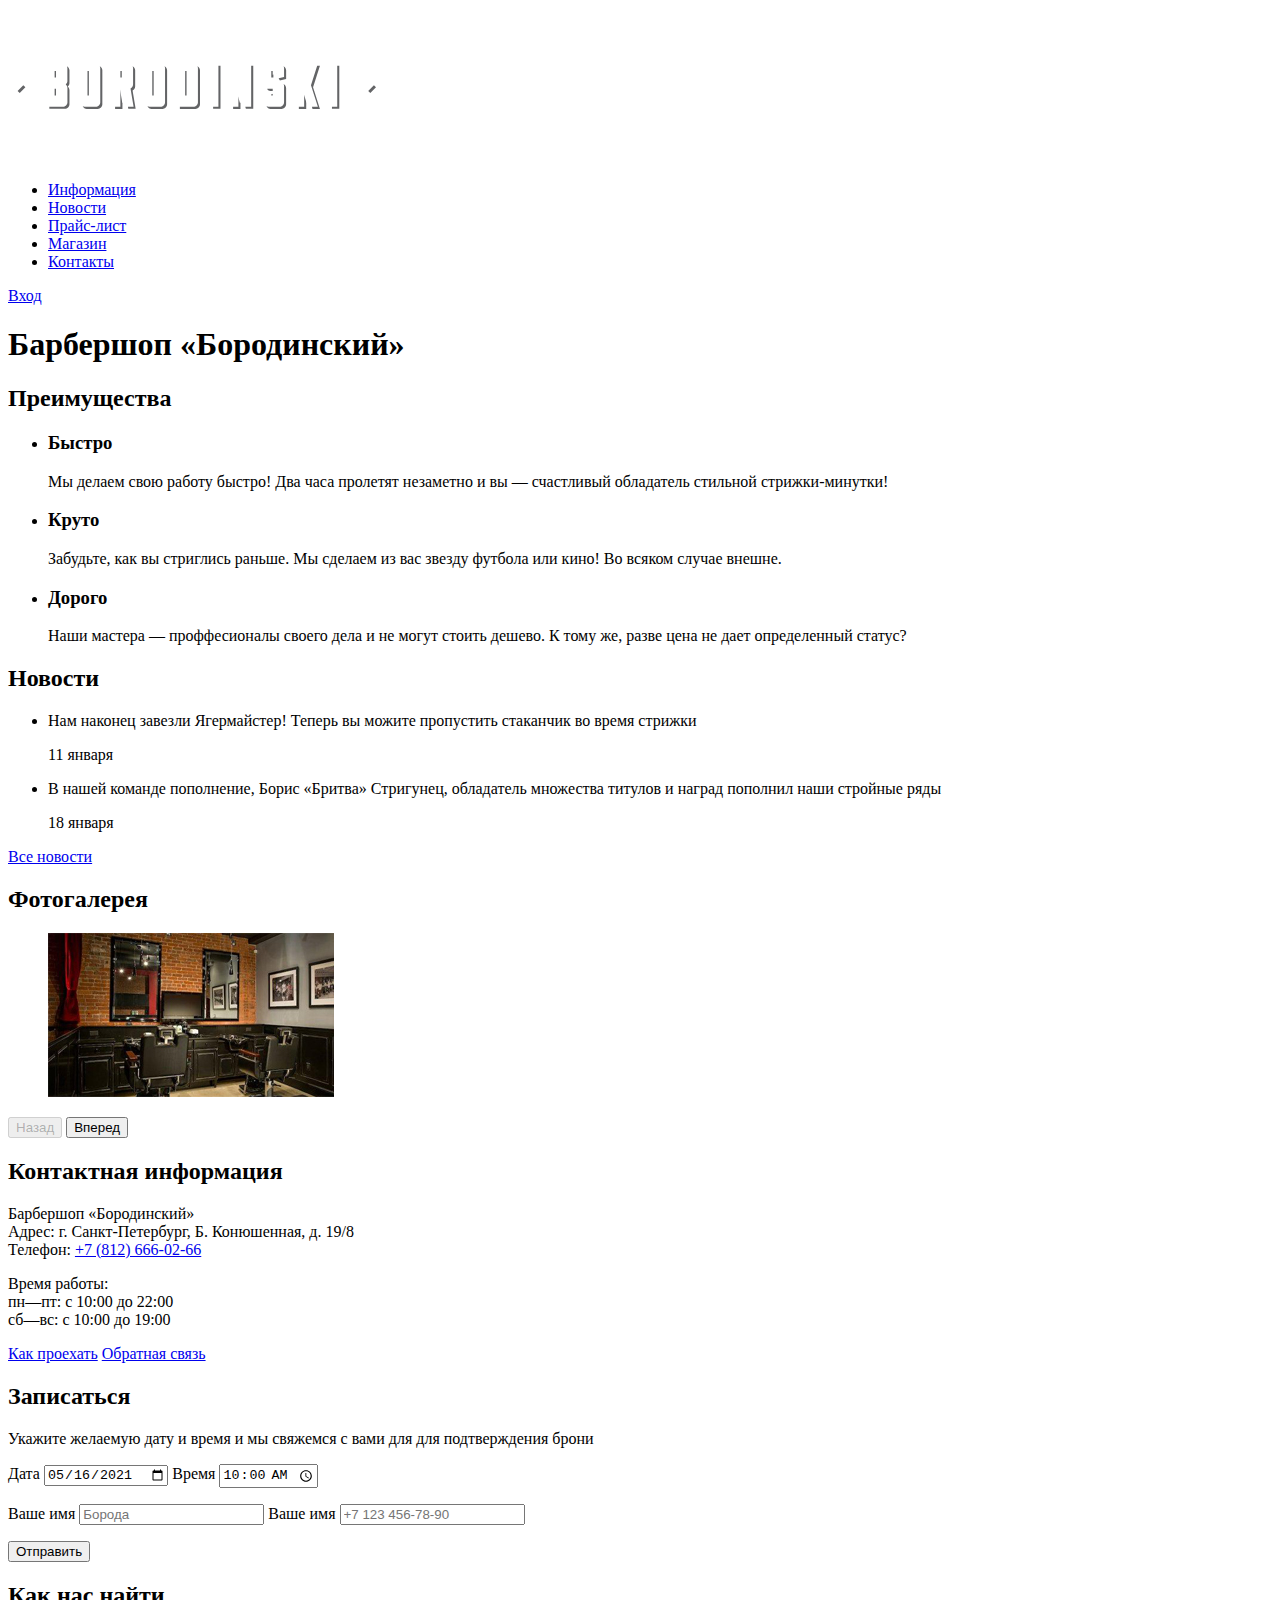
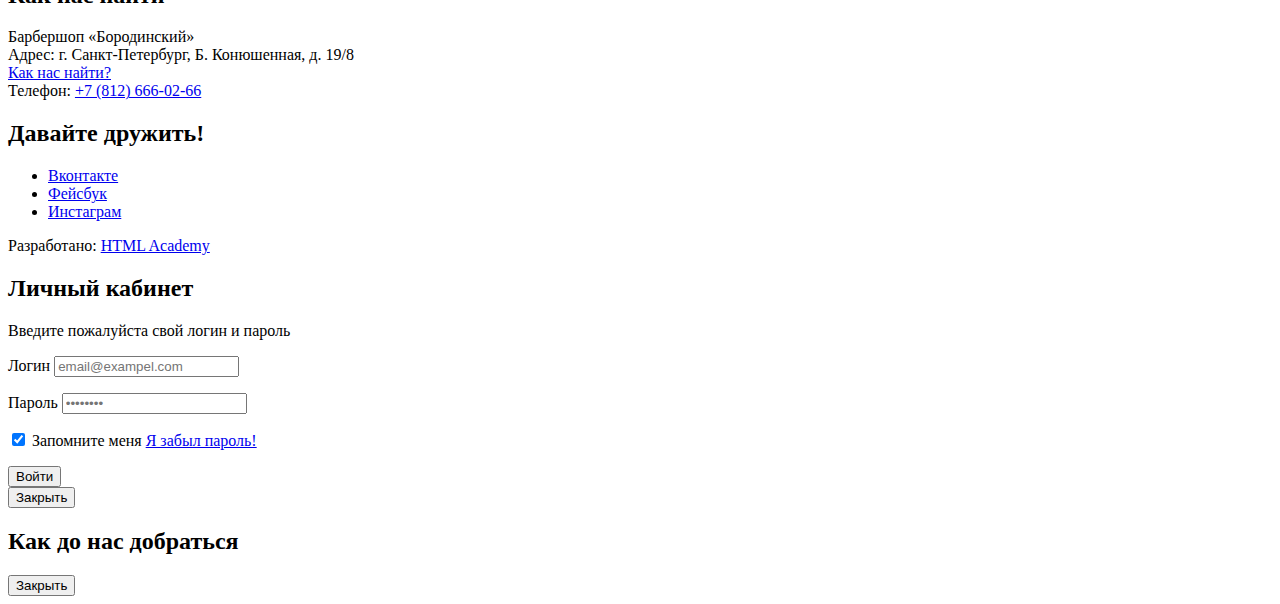
<file: index.html>
<!DOCTYPE html>

<html class="page" lang="ru">

<head>
  <meta charset="UTF-8">
  <meta name="viewport" content="width=device-width, initial-scale=1.0">
  <title>Барбершоп «Бородинский»</title>
  <!-- <link rel="stylesheet" href="https://fonts.googleapis.com/css2?family=PT+Sans+Narrow:wght@400;700&display=swap"> -->
  <!-- <link rel="stylesheet" href="css/normalize.css"> -->
  <!-- <link rel="stylesheet" href="css/style.css"> -->
</head>

<body class="page-body">

<header class="main-header">

  <nav class="main-navigation">
    <a class="main-header-logo">
      <img src="img/logo-index.svg" width="368" height="153" alt="Логотип барбешопа «Бородинский»">
    </a>
    <div class="main-navigation-wrapper">
      <div class="container">
        <ul class="site-navigation">
          <li><a href="blank.html">Информация</a></li>
          <li><a href="blank.html">Новости</a></li>
          <li><a href="price.html">Прайс-лист</a></li>
          <li><a href="catalog.html">Магазин</a></li>
          <li><a href="blank.html">Контакты</a></li>
        </ul>
        <div class="user-navigation">
          <a class="login-link" href="blank.html">Вход</a>
        </div>
      </div>
    </div>
  </nav>

</header>

<main class="container">

  <h1>Барбершоп «Бородинский»</h1>

  <section class="features">
    <h2>Преимущества</h2>
    <ul class="feature-list">
      <li class="feature-item">
        <h3>Быстро</h3>
        <p>Мы делаем свою работу быстро! Два часа пролетят незаметно и вы — счастливый обладатель стильной стрижки-минутки!</p>
      </li>
      <li class="feature-item">
        <h3>Круто</h3>
        <p>Забудьте, как вы стриглись раньше. Мы сделаем из вас звезду футбола или кино! Во всяком случае внешне.</p>
      </li>
      <li class="feature-item">
        <h3>Дорого</h3>
        <p>Наши мастера — проффесионалы своего дела и не могут стоить дешево. К тому же, разве цена не дает определенный статус?</p>
      </li>
    </ul>
  </section>

  <div class="index-columns">

    <section class="new">
      <h2>Новости</h2>
      <ul class="news-list">
        <li class="news-item">
          <p>Нам наконец завезли Ягермайстер! Теперь вы можите пропустить стаканчик во время стрижки</p>
          <time datetime="2021-01-11">11 января</time>
        </li>
        <li class="news-item">
          <p>В нашей команде пополнение, Борис «Бритва» Стригунец, обладатель множества титулов и наград пополнил наши стройные ряды</p>
          <time datetime="2021-01-18">18 января</time>
        </li>
      </ul>
      <a class="button" href="blank.html">Все новости</a>
    </section>
    <section class="gallery">
      <h2>Фотогалерея</h2>
      <figure class="gallery-content">
        <a href="#">
          <img src="img/studio.jpg" width="286" height="164" alt="Интерьер">
        </a>
      </figure>
      <button class="button gallery-button gallery-button-back" type="button" disabled>Назад</button>
      <button class="button gallery-button gallery-button-next" type="button">Вперед</button>
    </section>

  </div>

  <section class="contacts">
    <h2>Контактная информация</h2>
    <p>
      Барбершоп «Бородинский»<br>
      Адрес: г. Санкт-Петербург, Б. Конюшенная, д. 19/8<br>
      Телефон: <a class="contacts-phone" href="tel:+78126660266">+7 (812) 666-02-66</a>
    </p>
    <p>
      Время работы:<br>
      пн—пт: с 10:00 до 22:00<br>
      сб—вс: с 10:00 до 19:00
    </p>
    <a class="button" href="blank.html">Как проехать</a>
    <a class="button" href="blank.html">Обратная связь</a>
  </section>

  <section class="appointment">
    <h2>Записаться</h2>
    <p class="appointment-info">Укажите желаемую дату и время и мы свяжемся с вами для для подтверждения брони</p>
    <form action="https://echo.htmlacademy.ru" method="post">
      <p>
        <label>
          Дата
          <input type="date" name="date" value="2021-05-16">
        </label>
        <label>
          Время
          <input type="time" name="time" value="10:00">
        </label>
      </p>
      <p>
        <label>
          Ваше имя
          <input type="text" name="username" placeholder="Борода">
        </label>
        <label>
          Ваше имя
          <input type="tel" name="phone" placeholder="+7 123 456-78-90">
        </label>
      </p>
      <button type="submit">Отправить</button>
    </form>
  </section>

</main>

<footer class="page-footer main-footer">

  <section class="footer-contacts">
    <h2>Как нас найти</h2>
    <p>
      Барбершоп «Бородинский»<br>
      Адрес: г. Санкт-Петербург, Б. Конюшенная, д. 19/8<br>
      <a class="footer-address" href="blank.html">Как нас найти?</a><br>
      Телефон: <a class="footer-phone" href="tel:+78126660266">+7 (812) 666-02-66</a>
    </p>
  </section>

  <section class="footer-social">
    <h2>Давайте дружить!</h2>
    <ul>
      <li><a class="social-button" href="#">Вконтакте</a></li>
      <li><a class="social-button" href="#">Фейсбук</a></li>
      <li><a class="social-button" href="#">Инстаграм</a></li>
    </ul>
  </section>
  
  <p class="footer-copyright">
    Разработано:
    <a class="button" href="http://htmlacademy.ru">HTML Academy</a>
  </p>

</footer>

<section class="modal modal-login">
  <h2>Личный кабинет</h2>
  <p class="modal-description">Введите пожалуйста свой логин и пароль</p>
  <form action="https://echo.htmlacademy.ru" method="post">
    <p>
      <label for="login-login">Логин</label>
      <input id="login-login" type="email" name="login" placeholder="email@exampel.com">
    </p>
    <p>
      <label for="login-password">Пароль</label>
      <input id="login-password" type="password" name="password" placeholder="••••••••">
    </p>
    <p>
      <label>
        <input type="checkbox" name="remember" checked>
        Запомните меня
      </label>
      <a href="#">Я забыл пароль!</a>
    </p>
    <button type="submit">Войти</button>
  </form>
  <button class="modal-close" type="button">Закрыть</button>
</section>

<section class="modal modal-map">
  <h2>Как до нас добраться</h2>
  <!-- Здесь будет карта -->
  <button class="modal-close" type="button">Закрыть</button>
</section>

</body>

</html>
</file>
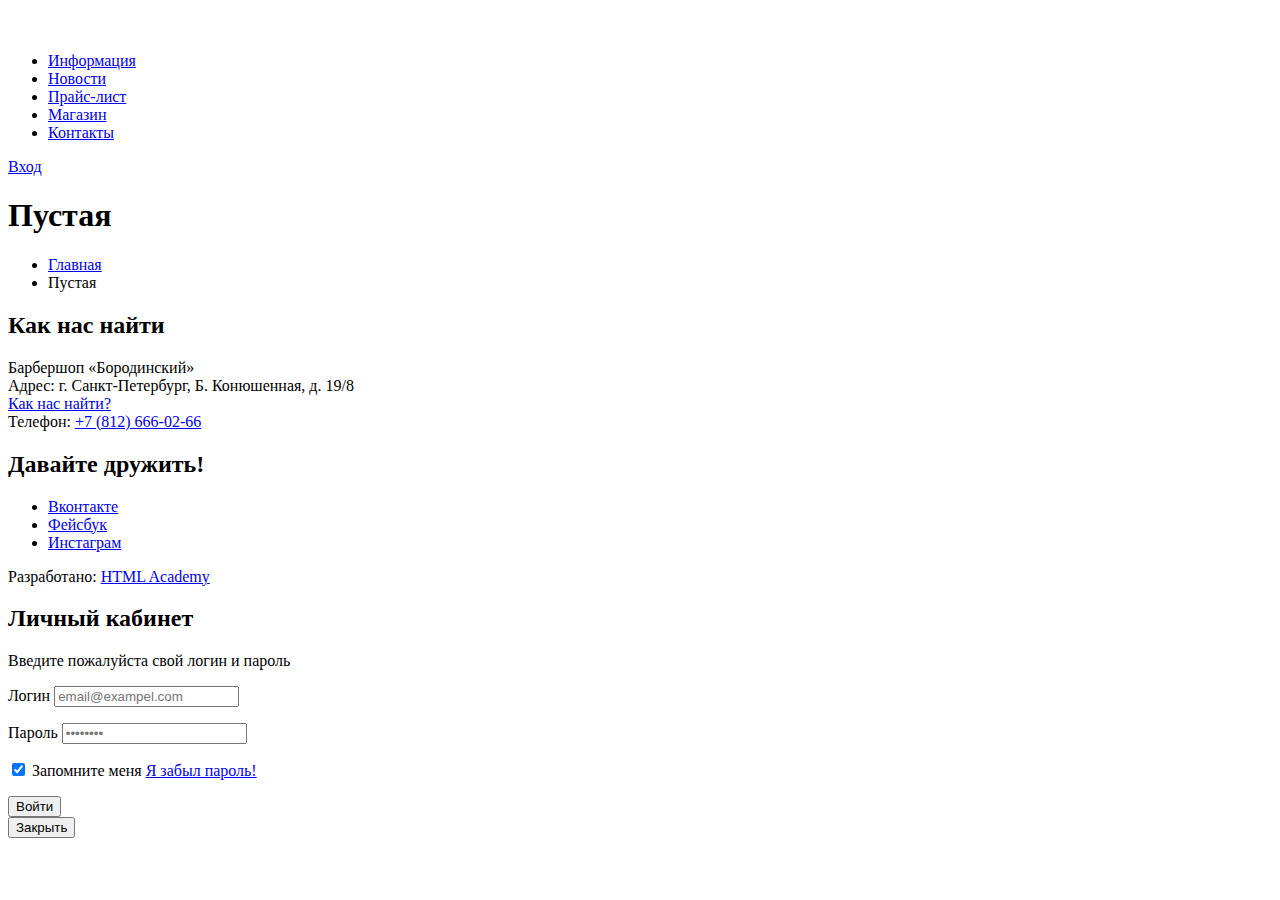
<file: blank.html>
<!DOCTYPE html>

<html class="page" lang="ru">

<head>
  <meta charset="UTF-8">
  <meta name="viewport" content="width=device-width, initial-scale=1.0">
  <title>Барбершоп «Бородинский»</title>
  <!-- <link rel="stylesheet" href="https://fonts.googleapis.com/css2?family=PT+Sans+Narrow:wght@400;700&display=swap"> -->
  <!-- <link rel="stylesheet" href="css/normalize.css"> -->
  <!-- <link rel="stylesheet" href="css/style.css"> -->
</head>

<body class="page-body">

<header class="main-header">

  <nav class="main-navigation">
    <a class="main-header-logo" href="index.html">
      <img src="img/logo.svg" width="111" height="24" alt="Логотип барбешопа «Бородинский»">
    </a>
    <div class="main-navigation-wrapper">
      <div class="container">
        <ul class="site-navigation">
          <li><a href="blank.html">Информация</a></li>
          <li><a href="blank.html">Новости</a></li>
          <li><a href="price.html">Прайс-лист</a></li>
          <li><a href="catalog.html">Магазин</a></li>
          <li><a href="blank.html">Контакты</a></li>
        </ul>
        <div class="user-navigation">
          <a class="login-link" href="blank.html">Вход</a>
        </div>
      </div>
    </div>
  </nav>

</header>

<main>

  <h1>Пустая</h1>

  <ul>
    <li><a href="index.html">Главная</a></li>
    <li>Пустая</li>
  </ul>

</main>

<footer class="page-footer main-footer">

  <section class="footer-contacts">
    <h2>Как нас найти</h2>
    <p>
      Барбершоп «Бородинский»<br>
      Адрес: г. Санкт-Петербург, Б. Конюшенная, д. 19/8<br>
      <a class="footer-address" href="blank.html">Как нас найти?</a><br>
      Телефон: <a class="footer-phone" href="tel:+78126660266">+7 (812) 666-02-66</a>
    </p>
  </section>

  <section class="footer-social">
    <h2>Давайте дружить!</h2>
    <ul>
      <li><a class="social-button" href="#">Вконтакте</a></li>
      <li><a class="social-button" href="#">Фейсбук</a></li>
      <li><a class="social-button" href="#">Инстаграм</a></li>
    </ul>
  </section>
  
  <p class="footer-copyright">
    Разработано:
    <a class="button" href="http://htmlacademy.ru">HTML Academy</a>
  </p>

</footer>

<section class="modal modal-login">
  <h2>Личный кабинет</h2>
  <p class="modal-description">Введите пожалуйста свой логин и пароль</p>
  <form action="https://echo.htmlacademy.ru" method="post">
    <p>
      <label for="login-login">Логин</label>
      <input id="login-login" type="email" name="login" placeholder="email@exampel.com">
    </p>
    <p>
      <label for="login-password">Пароль</label>
      <input id="login-password" type="password" name="password" placeholder="••••••••">
    </p>
    <p>
      <label>
        <input type="checkbox" name="remember" checked>
        Запомните меня
      </label>
      <a href="#">Я забыл пароль!</a>
    </p>
    <button type="submit">Войти</button>
  </form>
  <button class="modal-close" type="button">Закрыть</button>
</section>

</body>

</html>
</file>
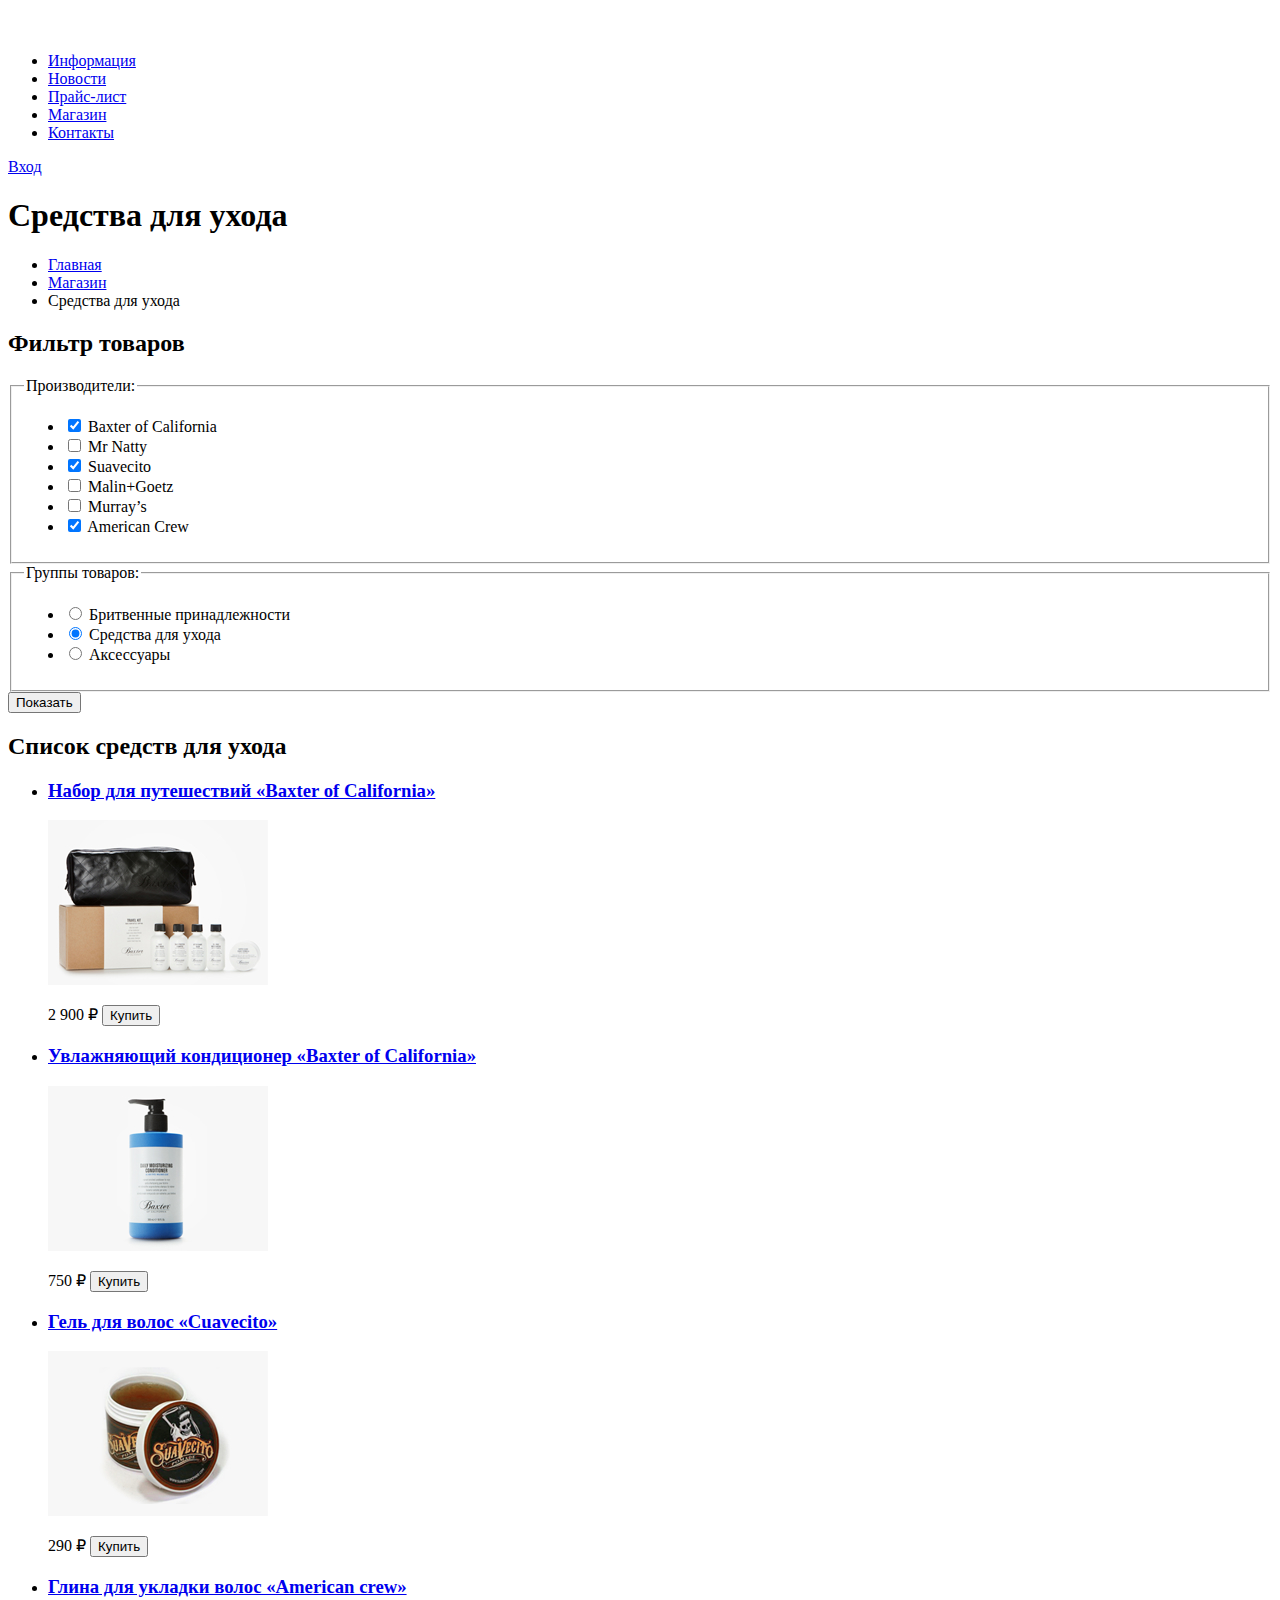
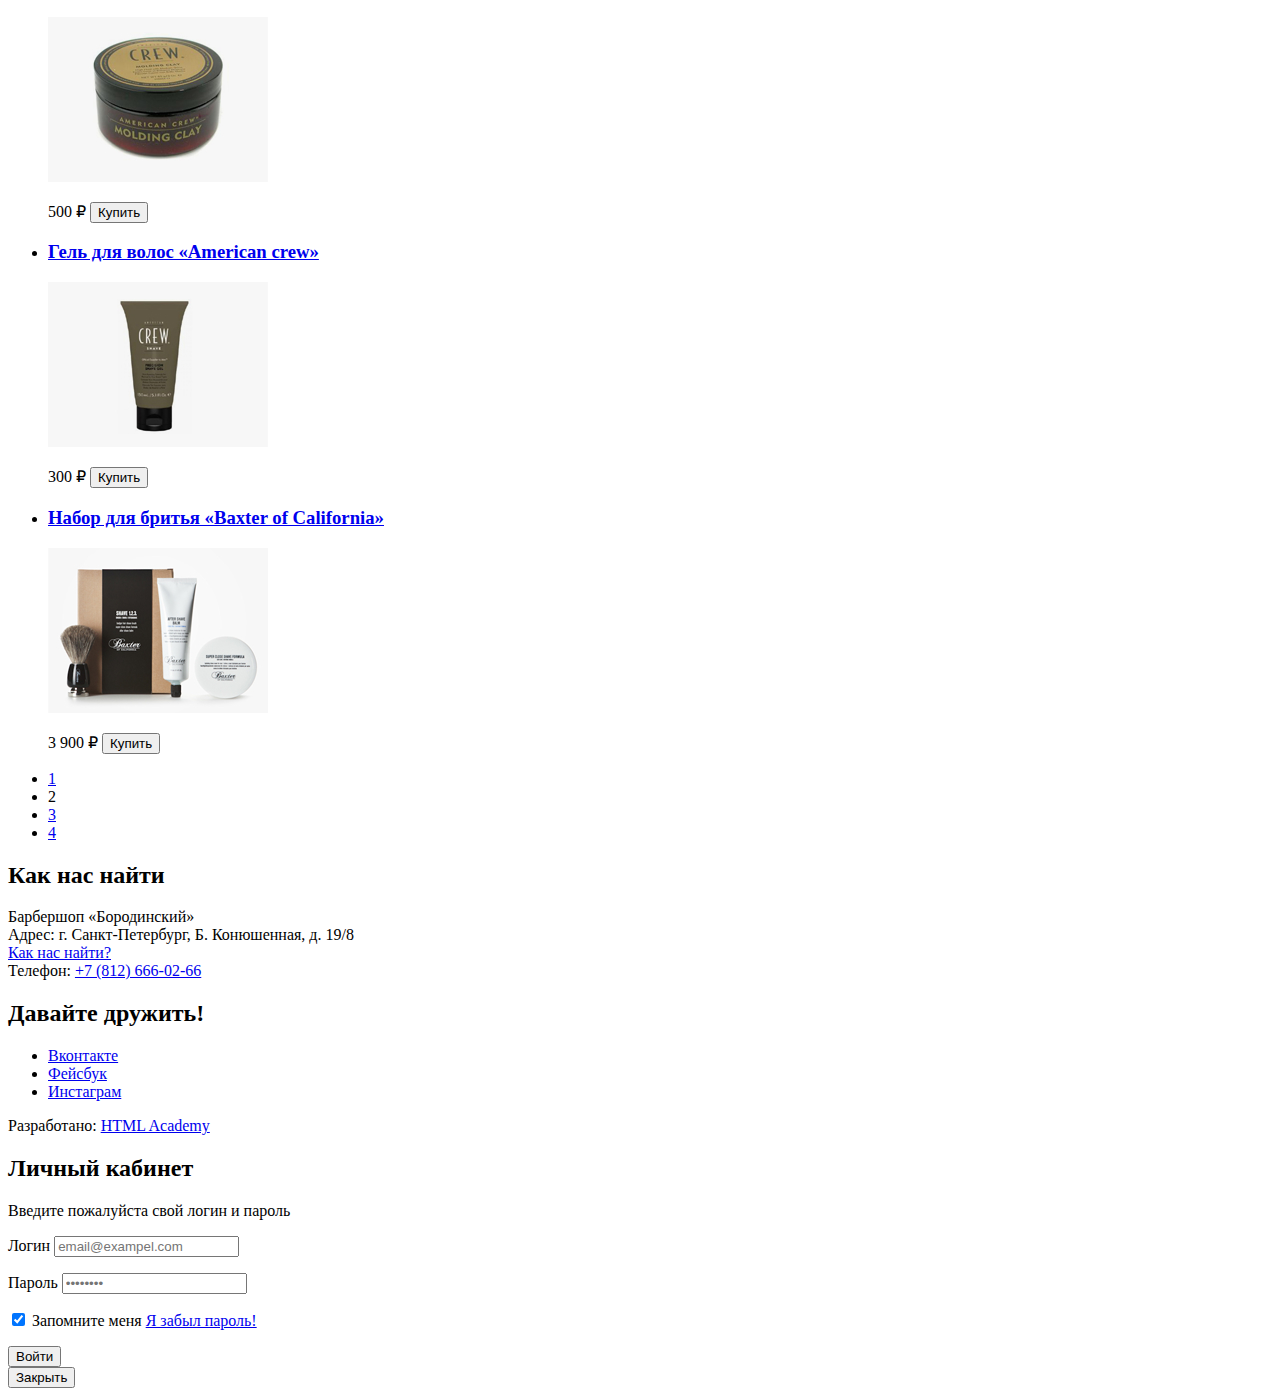
<file: catalog.html>
<!DOCTYPE html>

<html class="page" lang="ru">

<head>
  <meta charset="UTF-8">
  <meta name="viewport" content="width=device-width, initial-scale=1.0">
  <title>Барбершоп «Бородинский»</title>
  <!-- <link rel="stylesheet" href="https://fonts.googleapis.com/css2?family=PT+Sans+Narrow:wght@400;700&display=swap"> -->
  <!-- <link rel="stylesheet" href="css/normalize.css"> -->
  <!-- <link rel="stylesheet" href="css/style.css"> -->
</head>

<body class="page-body">

<header class="main-header">

  <nav class="main-navigation">
    <a class="main-header-logo" href="index.html">
      <img src="img/logo.svg" width="111" height="24" alt="Логотип барбешопа «Бородинский»">
    </a>
    <div class="main-navigation-wrapper">
      <div class="container">
        <ul class="site-navigation">
          <li><a href="blank.html">Информация</a></li>
          <li><a href="blank.html">Новости</a></li>
          <li><a href="price.html">Прайс-лист</a></li>
          <li><a href="catalog.html">Магазин</a></li>
          <li><a href="blank.html">Контакты</a></li>
        </ul>
        <div class="user-navigation">
          <a class="login-link" href="blank.html">Вход</a>
        </div>
      </div>
    </div>
  </nav>

</header>

<main>

  <h1>Средства для ухода</h1>

  <ul>
    <li><a href="index.html">Главная</a></li>
    <li><a href="catalog.html">Магазин</a></li>
    <li>Средства для ухода</li>
  </ul>

  <section>
    <h2>Фильтр товаров</h2>
    <form action="https://echo.htmlacademy.ru" method="get">
      <fieldset>
        <legend>Производители:</legend>
        <ul>
          <li>
            <input id="filter-baxter-of-california" type="checkbox" name="baxter-of-california" checked>
            <label for="filter-baxter-of-california">Baxter of California</label>
          </li>
          <li>
            <input id="filter-mr-natty" type="checkbox" name="mr-natty">
            <label for="filter-mr-natty">Mr Natty</label>
          </li>
          <li>
            <input id="filter-suavecito" type="checkbox" name="suavecito" checked>
            <label for="filter-suavecito">Suavecito</label>
          </li>
          <li>
            <input id="filter-malin-goetz" type="checkbox" name="malin-goetz">
            <label for="filter-malin-goetz">Malin+Goetz</label>
          </li>
          <li>
            <input id="filter-murrays" type="checkbox" name="murrays">
            <label for="filter-murrays">Murray’s</label>
          </li>
          <li>
            <input id="filter-american-crew" type="checkbox" name="american-crew" checked>
            <label for="filter-american-crew">American Crew</label>
          </li>
        </ul>
      </fieldset>
      <fieldset>
        <legend>Группы товаров:</legend>
        <ul>
          <li>
            <input id="filter-shave" type="radio" name="product-group" value="shaving">
            <label for="filter-shave">Бритвенные принадлежности</label>
          </li>
          <li>
            <input id="filter-care" type="radio" name="product-group" value="hair-care" checked>
            <label for="filter-care">Средства для ухода</label>
          </li>
          <li>
            <input id="filter-accessories" type="radio" name="product-group" value="accessories">
            <label for="filter-accessories">Аксессуары</label>
          </li>
        </ul>
      </fieldset>
      <button type="submit">Показать</button>
    </form>
  </section>

  <section>
    <h2>Список средств для ухода</h2>
    <ul>
      <li>
        <a href="product.html">
          <h3>Набор для путешествий «Baxter of California»</h3>
          <p><img src="img/product-1.jpg" width="220" height="165" alt="Набор для путешествий «Baxter of California»"></p>
        </a>
        <p>2 900 ₽ <button type="button">Купить</button></p>
      </li>
      <li>
        <a href="product.html">
          <h3>Увлажняющий кондиционер «Baxter of California»</h3>
          <p><img src="img/product-2.jpg" width="220" height="165" alt="Увлажняющий кондиционер «Baxter of California»"></p>
        </a>
        <p>750 ₽ <button type="button">Купить</button></p>
      </li>
      <li>
        <a href="product.html">
          <h3>Гель для волос «Cuavecito»</h3>
          <p><img src="img/product-3.jpg" width="220" height="165" alt="Гель для волос «Cuavecito»"></p>
        </a>
        <p>290 ₽ <button type="button">Купить</button></p>
      </li>
      <li>
        <a href="product.html">
          <h3>Глина для укладки волос «American crew»</h3>
          <p><img src="img/product-4.jpg" width="220" height="165" alt="Глина для укладки волос «American crew»"></p>
        </a>
        <p>500 ₽ <button type="button">Купить</button></p>
      </li>
      <li>
        <a href="product.html">
          <h3>Гель для волос «American crew»</h3>
          <p><img src="img/product-5.jpg" width="220" height="165" alt="Гель для волос «American crew»"></p>
        </a>
        <p>300 ₽ <button type="button">Купить</button></p>
      </li>
      <li>
        <a href="product.html">
          <h3>Набор для бритья «Baxter of California»</h3>
          <p><img src="img/product-6.jpg" width="220" height="165" alt="Набор для бритья «Baxter of California»"></p>
        </a>
        <p>3 900 ₽ <button type="button">Купить</button></p>
      </li>
    </ul>
    <ul>
      <li><a href="#">1</a></li>
      <li><a>2</a></li>
      <li><a href="#">3</a></li>
      <li><a href="#">4</a></li>
    </ul>
  </section>

</main>

<footer class="page-footer main-footer">

  <section class="footer-contacts">
    <h2>Как нас найти</h2>
    <p>
      Барбершоп «Бородинский»<br>
      Адрес: г. Санкт-Петербург, Б. Конюшенная, д. 19/8<br>
      <a class="footer-address" href="blank.html">Как нас найти?</a><br>
      Телефон: <a class="footer-phone" href="tel:+78126660266">+7 (812) 666-02-66</a>
    </p>
  </section>

  <section class="footer-social">
    <h2>Давайте дружить!</h2>
    <ul>
      <li><a class="social-button" href="#">Вконтакте</a></li>
      <li><a class="social-button" href="#">Фейсбук</a></li>
      <li><a class="social-button" href="#">Инстаграм</a></li>
    </ul>
  </section>

  <p class="footer-copyright">
    Разработано:
    <a class="button" href="http://htmlacademy.ru">HTML Academy</a>
  </p>

</footer>

<section class="modal modal-login">
  <h2>Личный кабинет</h2>
  <p class="modal-description">Введите пожалуйста свой логин и пароль</p>
  <form action="https://echo.htmlacademy.ru" method="post">
    <p>
      <label for="login-login">Логин</label>
      <input id="login-login" type="email" name="login" placeholder="email@exampel.com">
    </p>
    <p>
      <label for="login-password">Пароль</label>
      <input id="login-password" type="password" name="password" placeholder="••••••••">
    </p>
    <p>
      <label>
        <input type="checkbox" name="remember" checked>
        Запомните меня
      </label>
      <a href="#">Я забыл пароль!</a>
    </p>
    <button type="submit">Войти</button>
  </form>
  <button class="modal-close" type="button">Закрыть</button>
</section>

</body>

</html>
</file>
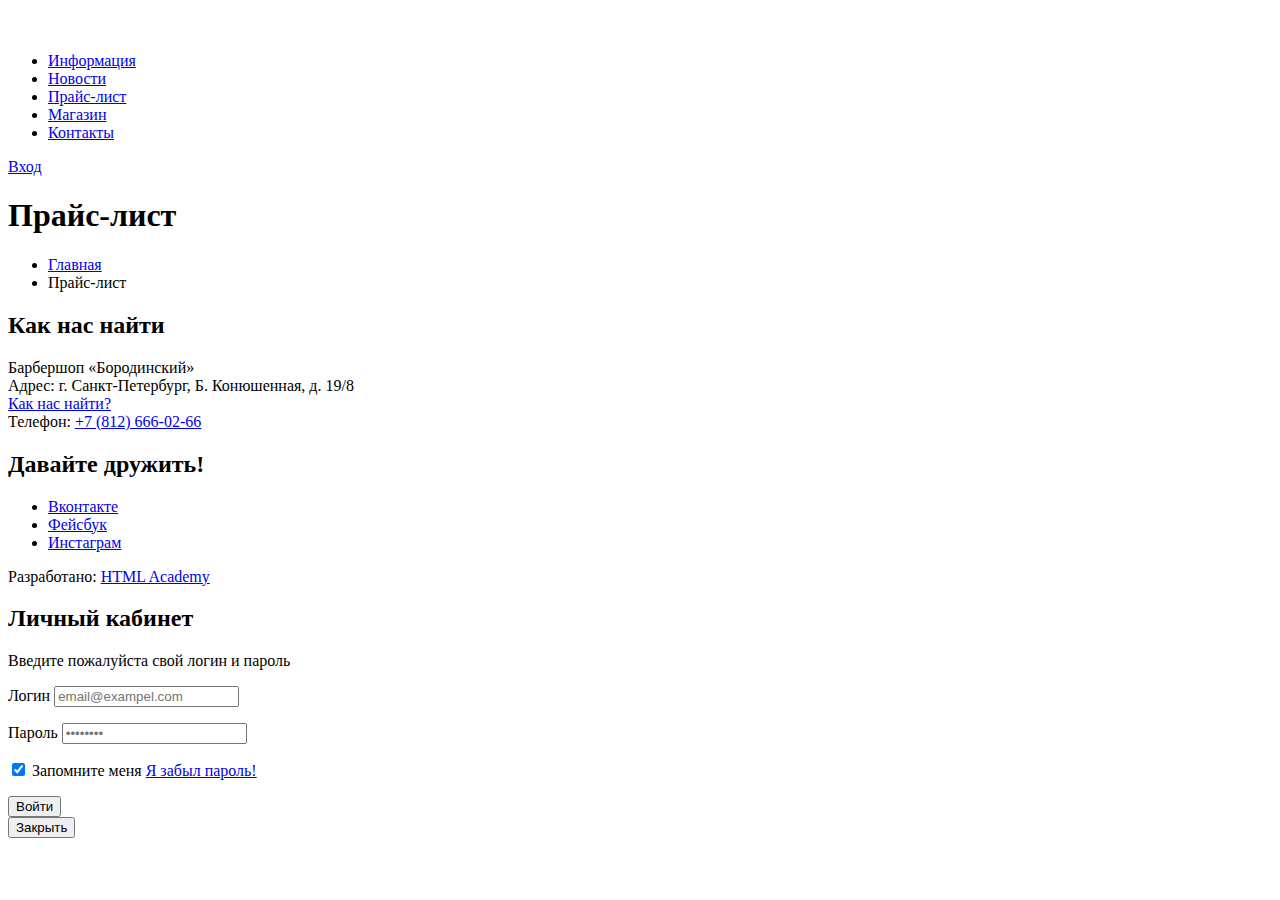
<file: price.html>
<!DOCTYPE html>

<html class="page" lang="ru">

<head>
  <meta charset="UTF-8">
  <meta name="viewport" content="width=device-width, initial-scale=1.0">
  <title>Барбершоп «Бородинский»</title>
  <!-- <link rel="stylesheet" href="https://fonts.googleapis.com/css2?family=PT+Sans+Narrow:wght@400;700&display=swap"> -->
  <!-- <link rel="stylesheet" href="css/normalize.css"> -->
  <!-- <link rel="stylesheet" href="css/style.css"> -->
</head>

<body class="page-body">

<header class="main-header">

  <nav class="main-navigation">
    <a class="main-header-logo" href="index.html">
      <img src="img/logo.svg" width="111" height="24" alt="Логотип барбешопа «Бородинский»">
    </a>
    <div class="main-navigation-wrapper">
      <div class="container">
        <ul class="site-navigation">
          <li><a href="blank.html">Информация</a></li>
          <li><a href="blank.html">Новости</a></li>
          <li><a href="price.html">Прайс-лист</a></li>
          <li><a href="catalog.html">Магазин</a></li>
          <li><a href="blank.html">Контакты</a></li>
        </ul>
        <div class="user-navigation">
          <a class="login-link" href="blank.html">Вход</a>
        </div>
      </div>
    </div>
  </nav>

</header>

<main>

  <h1>Прайс-лист</h1>

  <ul>
    <li><a href="index.html">Главная</a></li>
    <li>Прайс-лист</li>
  </ul>

</main>

<footer class="page-footer main-footer">

  <section class="footer-contacts">
    <h2>Как нас найти</h2>
    <p>
      Барбершоп «Бородинский»<br>
      Адрес: г. Санкт-Петербург, Б. Конюшенная, д. 19/8<br>
      <a class="footer-address" href="blank.html">Как нас найти?</a><br>
      Телефон: <a class="footer-phone" href="tel:+78126660266">+7 (812) 666-02-66</a>
    </p>
  </section>

  <section class="footer-social">
    <h2>Давайте дружить!</h2>
    <ul>
      <li><a class="social-button" href="#">Вконтакте</a></li>
      <li><a class="social-button" href="#">Фейсбук</a></li>
      <li><a class="social-button" href="#">Инстаграм</a></li>
    </ul>
  </section>
  
  <p class="footer-copyright">
    Разработано:
    <a class="button" href="http://htmlacademy.ru">HTML Academy</a>
  </p>

</footer>

<section class="modal modal-login">
  <h2>Личный кабинет</h2>
  <p class="modal-description">Введите пожалуйста свой логин и пароль</p>
  <form action="https://echo.htmlacademy.ru" method="post">
    <p>
      <label for="login-login">Логин</label>
      <input id="login-login" type="email" name="login" placeholder="email@exampel.com">
    </p>
    <p>
      <label for="login-password">Пароль</label>
      <input id="login-password" type="password" name="password" placeholder="••••••••">
    </p>
    <p>
      <label>
        <input type="checkbox" name="remember" checked>
        Запомните меня
      </label>
      <a href="#">Я забыл пароль!</a>
    </p>
    <button type="submit">Войти</button>
  </form>
  <button class="modal-close" type="button">Закрыть</button>
</section>

</body>

</html>
</file>
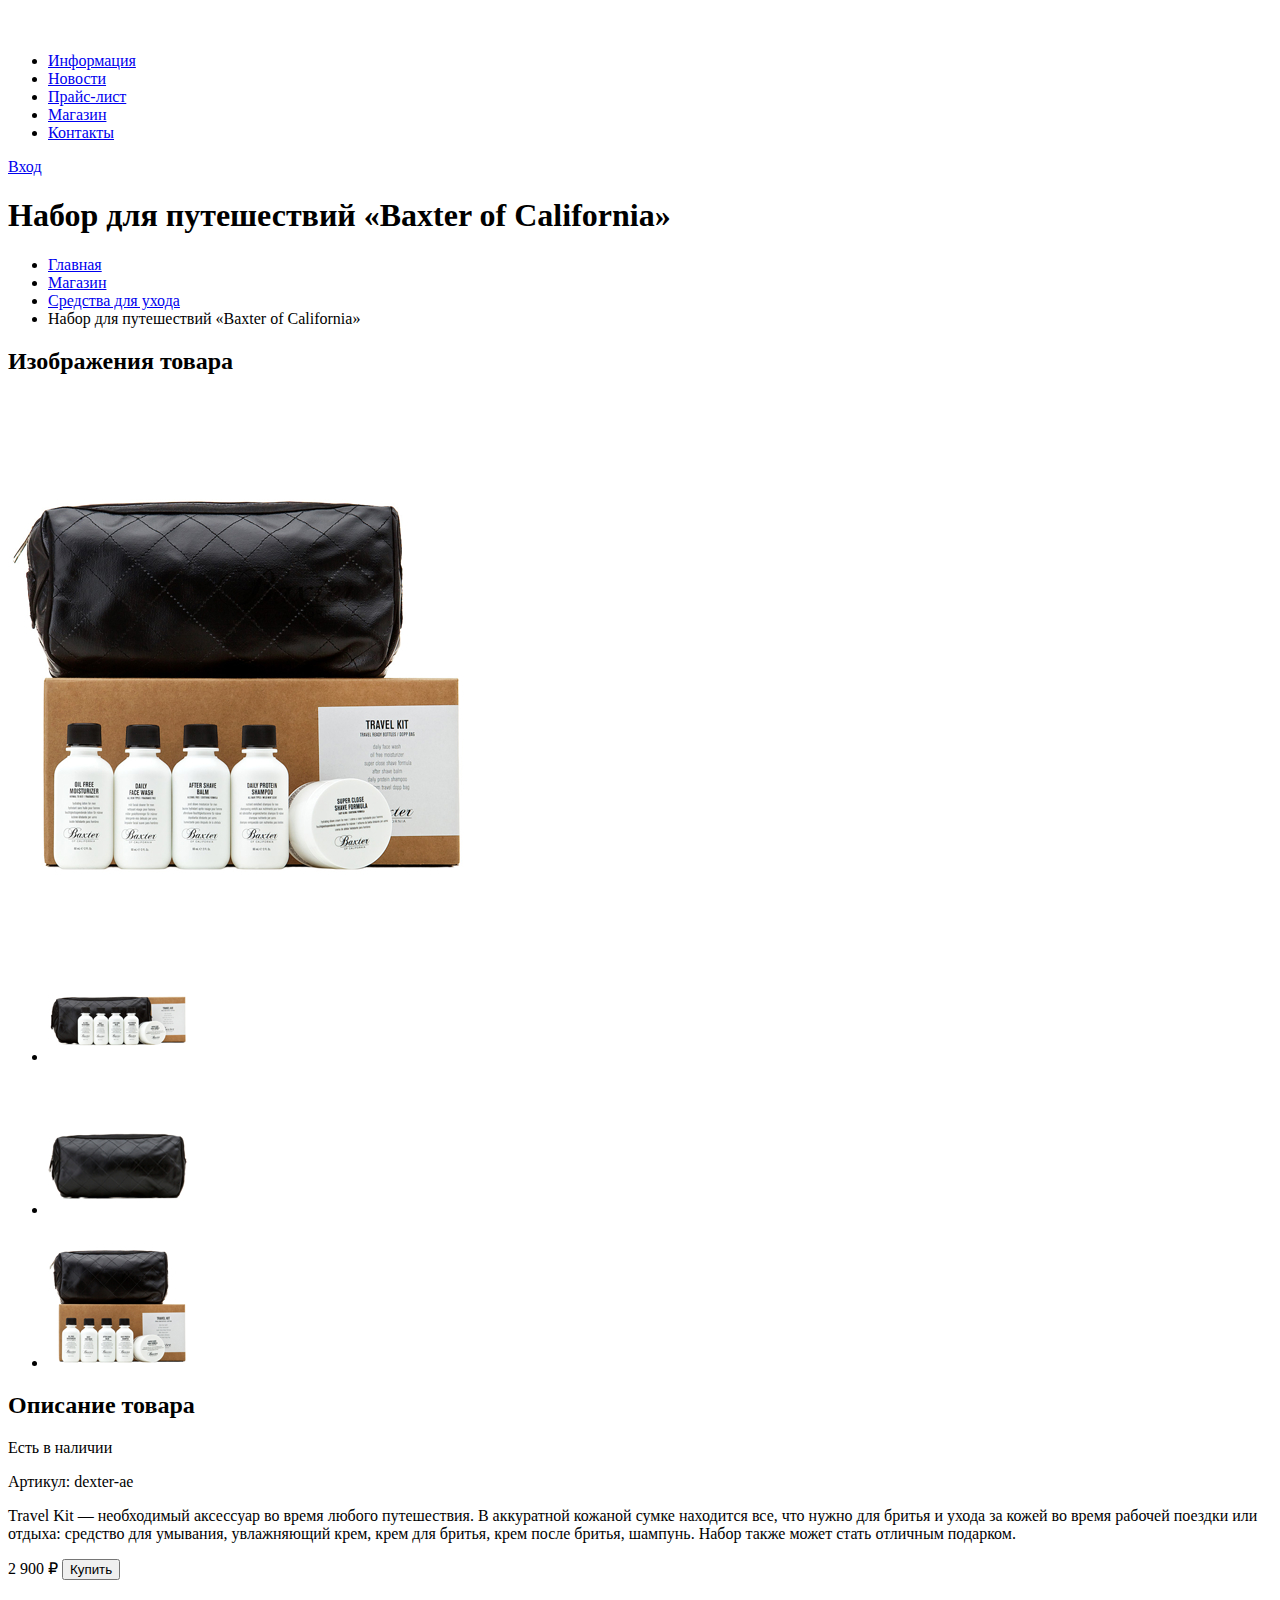
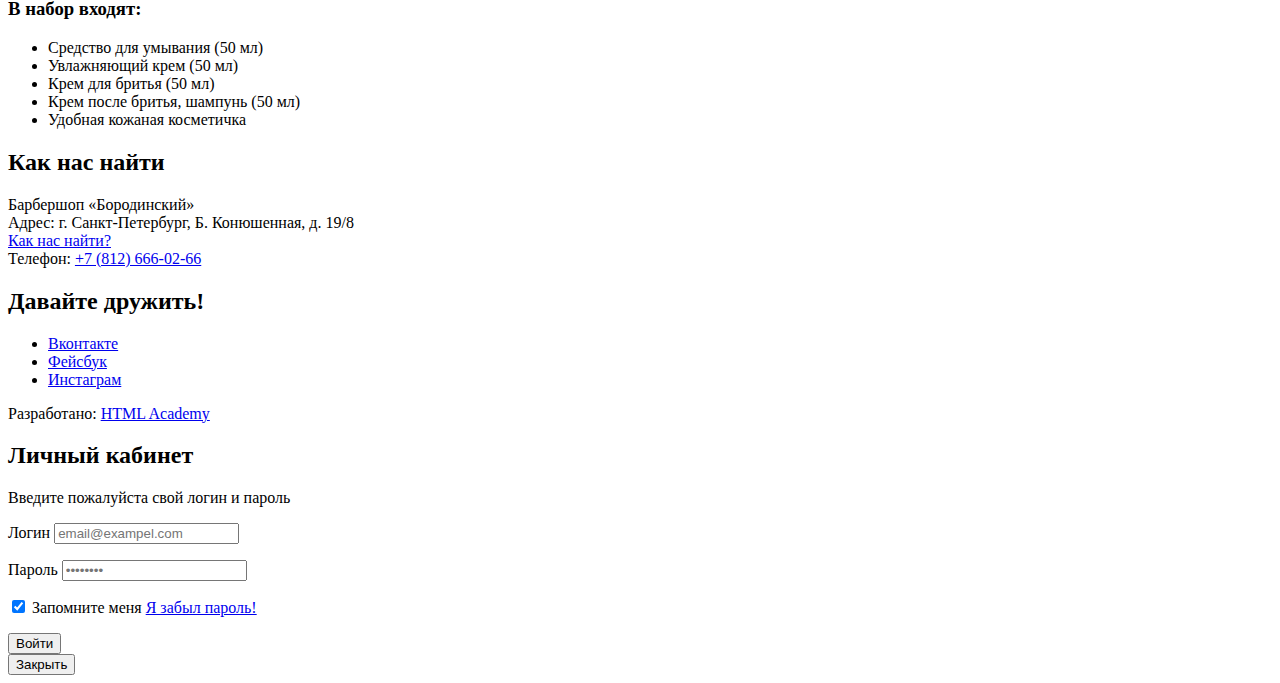
<file: product.html>
<!DOCTYPE html>

<html class="page" lang="ru">

<head>
  <meta charset="UTF-8">
  <meta name="viewport" content="width=device-width, initial-scale=1.0">
  <title>Барбершоп «Бородинский»</title>
  <!-- <link rel="stylesheet" href="https://fonts.googleapis.com/css2?family=PT+Sans+Narrow:wght@400;700&display=swap"> -->
  <!-- <link rel="stylesheet" href="css/normalize.css"> -->
  <!-- <link rel="stylesheet" href="css/style.css"> -->
</head>

<body class="page-body">

<header class="main-header">

  <nav class="main-navigation">
    <a class="main-header-logo" href="index.html">
      <img src="img/logo.svg" width="111" height="24" alt="Логотип барбешопа «Бородинский»">
    </a>
    <div class="main-navigation-wrapper">
      <div class="container">
        <ul class="site-navigation">
          <li><a href="blank.html">Информация</a></li>
          <li><a href="blank.html">Новости</a></li>
          <li><a href="price.html">Прайс-лист</a></li>
          <li><a href="catalog.html">Магазин</a></li>
          <li><a href="blank.html">Контакты</a></li>
        </ul>
        <div class="user-navigation">
          <a class="login-link" href="blank.html">Вход</a>
        </div>
      </div>
    </div>
  </nav>

</header>

<main>

  <h1>Набор для путешествий «Baxter of California»</h1>

  <ul>
    <li><a href="index.html">Главная</a></li>
    <li><a href="catalog.html">Магазин</a></li>
    <li><a href="catalog.html">Средства для ухода</a></li>
    <li>Набор для путешествий «Baxter of California»</li>
  </ul>

  <section>
    <h2>Изображения товара</h2>
    <img src="img/product-big.jpg" width="460" height="498" alt="Фото всего набора">
    <ul>
      <li><img src="img/product-smail-1.jpg" width="140" height="149" alt="Фото в анфас"></li>
      <li><img src="img/product-smail-2.jpg" width="140" height="149" alt="Фото в анфас"></li>
      <li><img src="img/product-smail-3.jpg" width="140" height="149" alt="Фото в анфас"></li>
    </ul>
  </section>

  <section>
    <h2>Описание товара</h2>
    <p>Есть в наличии</p>
    <p>Артикул: dexter-ae</p>
    <p>Travel Kit — необходимый аксессуар во время любого путешествия. В аккуратной кожаной сумке находится все, что нужно для бритья и ухода за кожей во время рабочей поездки или отдыха: средство для умывания, увлажняющий крем, крем для бритья, крем после бритья, шампунь. Набор также может стать отличным подарком.</p>
    <p>2 900 ₽ <button type="button">Купить</button></p>
    <h3>В набор входят:</h3>
    <ul>
      <li>Средство для умывания (50 мл)</li>
      <li>Увлажняющий крем (50 мл)</li>
      <li>Крем для бритья (50 мл)</li>
      <li>Крем после бритья, шампунь (50 мл)</li>
      <li>Удобная кожаная косметичка</li>
    </ul>
  </section>

</main>

<footer class="page-footer main-footer">

  <section class="footer-contacts">
    <h2>Как нас найти</h2>
    <p>
      Барбершоп «Бородинский»<br>
      Адрес: г. Санкт-Петербург, Б. Конюшенная, д. 19/8<br>
      <a class="footer-address" href="blank.html">Как нас найти?</a><br>
      Телефон: <a class="footer-phone" href="tel:+78126660266">+7 (812) 666-02-66</a>
    </p>
  </section>

  <section class="footer-social">
    <h2>Давайте дружить!</h2>
    <ul>
      <li><a class="social-button" href="#">Вконтакте</a></li>
      <li><a class="social-button" href="#">Фейсбук</a></li>
      <li><a class="social-button" href="#">Инстаграм</a></li>
    </ul>
  </section>
  
  <p class="footer-copyright">
    Разработано:
    <a class="button" href="http://htmlacademy.ru">HTML Academy</a>
  </p>

</footer>

<section class="modal modal-login">
  <h2>Личный кабинет</h2>
  <p class="modal-description">Введите пожалуйста свой логин и пароль</p>
  <form action="https://echo.htmlacademy.ru" method="post">
    <p>
      <label for="login-login">Логин</label>
      <input id="login-login" type="email" name="login" placeholder="email@exampel.com">
    </p>
    <p>
      <label for="login-password">Пароль</label>
      <input id="login-password" type="password" name="password" placeholder="••••••••">
    </p>
    <p>
      <label>
        <input type="checkbox" name="remember" checked>
        Запомните меня
      </label>
      <a href="#">Я забыл пароль!</a>
    </p>
    <button type="submit">Войти</button>
  </form>
  <button class="modal-close" type="button">Закрыть</button>
</section>

</body>

</html>
</file>
<file: css/style.css>
/* Variables */

:root {
  --basic-black: #000000;
  --basic-extra-darck: #242424;
  --basic-darck: #aba9a7;
  --basic-neutral: #e5e5e5;
  --basic-extra-light: #f8f5f2;
  --basic-white: #ffffff;

  --special: #663D15;
}

/* Clobal */

body {
  min-width: 960px;
  margin: 0;
  padding: 0;
  font-family: "PT Sans Narrow", Arial, sans-serif;
  font-size: 14px;
  line-height: 24px;
  font-weight: 700;
  color: var(--basic-white);
  text-transform: uppercase;
  background-color: var(--basic-black);
  background-image: url("/img/bg.jpg");
  background-position: 50% 0;
  background-repeat: no-repeat;
}

a {
  text-decoration: none;
}

img {
  max-width: 100%;
  height: auto;
}

/* Overall */

/*  Main navigation */

.main-navigation {
  font-size: 16px;
  line-height: 20px;
  color: var(--basic-white);
  background-color: transparent;
}

.main-navigation-wrapper {
  background-color: var(--basic-black);
}

.site-navigation {
  list-style: none;
}

.site-navigation-current a:not([href]) {
  background-color: var(--basic-black);
}

/* User navigation */


.site-navigation a,
.user-navigation a {
  color: var(--basic-white);
}

.site-navigation a:hover,
.site-navigation a:focus,
.user-navigation a:hover,
.user-navigation a:focus {
  background-color: var(--basic-extra-darck);
}

/* Features */

.feature-list {
  list-style: none;
}

.feature-item {
  text-align: center;
}

.feature-item h3 {
  font-size: 30px;
  line-height: 42px;
}
</file>
